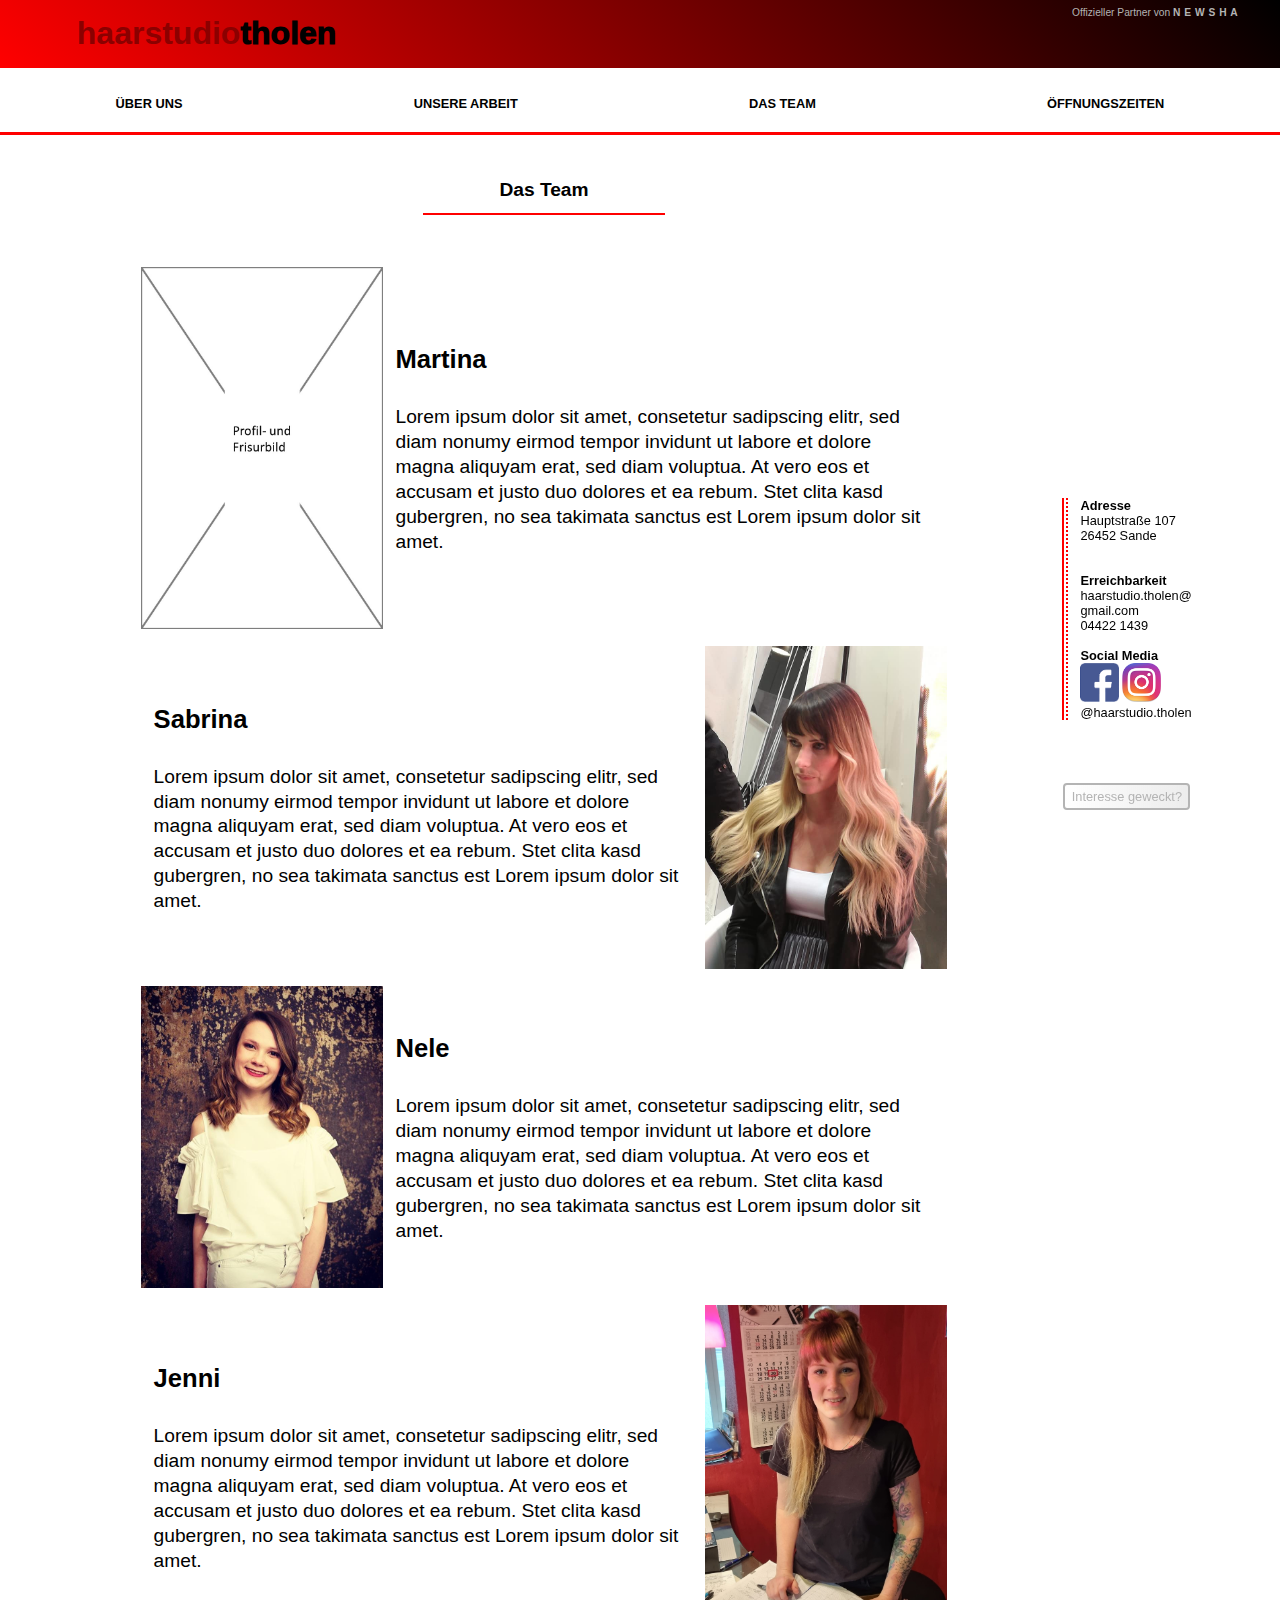
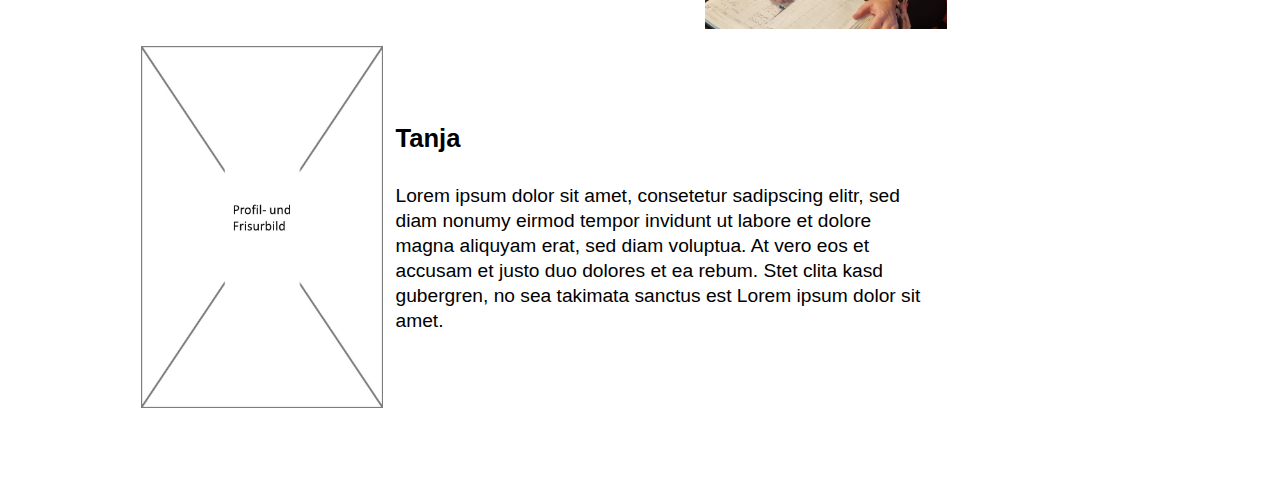
<file: dasTeam.html>
<!DOCTYPE html>
<html lang="de">
  <head>
    <meta charset="utf-8">
    <meta name="viewport" content="width=device-width, initial-scale=1">
    <title>Das Team</title>
    <link href="indexStyle.css" rel="stylesheet" type="text/css">
    <link href="mobileStyle.css" rel="stylesheet" type="text/css">
    <script
			  src="https://code.jquery.com/jquery-3.6.0.min.js"
			  integrity="sha256-/xUj+3OJU5yExlq6GSYGSHk7tPXikynS7ogEvDej/m4="
			  crossorigin="anonymous"></script>
        <script src="mobileJS.js"></script>
  </head>
  <body>
    <header>
      <div class="nameTholen">
        <h2><span class="textBold">haarstudio</span><span class="spacing">tholen</span></h2>
        <a href="https://www.newsha.de/salonfinder/15663/friseur-haarstudio-tholen-sande" target="_blank" id="newsha">Offizieller Partner von <span class="newS">NEWSHA</span></a>
      </div>
      <nav>
        <ul>
          <li><a href="index.html"><span class="linkText">ÜBER UNS</span></a></li>
          <li><a href="unsereArbeit.html"><span class="linkText">UNSERE ARBEIT</span></a></li>
          <li><a href="dasTeam.html"><span class="linkText">DAS TEAM</span></a></li>
          <li><a href="zeiten.html"><span class="linkText">ÖFFNUNGSZEITEN</span></a></li>
        </ul>
      </nav>
    </header>
    <a href="https://www.get-in-it.de/profil/IKv5bqCHy5Y2NBZIqJox7BOsgMJR1qT4" target="_blank" id="eldin">Interesse geweckt?</a>
    <div class="wrapper">
      <h3>Das Team</h3>
      <hr class="headlineStripe">
      <div class="team bildLinks">
        <div class="profilbildContainer">
        <img src="Hochformat Bild Platzhalter.jpg" class="teambild">
        </div>
        <div class="teamText">
          <h2>Martina</h2>
          <br>
          <p>Lorem ipsum dolor sit amet, consetetur sadipscing elitr, sed diam nonumy eirmod tempor invidunt ut labore et dolore magna aliquyam erat, sed diam voluptua. At vero eos et accusam et justo duo dolores et ea rebum. Stet clita kasd gubergren, no sea takimata sanctus est Lorem ipsum dolor sit amet.</p>
          </div>
      </div>
      <div class="team bildRechts">
        <div class="profilbildContainer">
        <img src="sabrina.jpg" class="teambild">
        </div>
        <div class="teamText">
          <h2>Sabrina</h2>
          <br>
          <p>Lorem ipsum dolor sit amet, consetetur sadipscing elitr, sed diam nonumy eirmod tempor invidunt ut labore et dolore magna aliquyam erat, sed diam voluptua. At vero eos et accusam et justo duo dolores et ea rebum. Stet clita kasd gubergren, no sea takimata sanctus est Lorem ipsum dolor sit amet.</p>
          </div>
      </div>
      <div class="team bildLinks">
        <div class="profilbildContainer">
        <img src="nele.jpg" class="teambild">
        </div>
        <div class="teamText">
          <h2>Nele</h2>
          <br>
          <p>Lorem ipsum dolor sit amet, consetetur sadipscing elitr, sed diam nonumy eirmod tempor invidunt ut labore et dolore magna aliquyam erat, sed diam voluptua. At vero eos et accusam et justo duo dolores et ea rebum. Stet clita kasd gubergren, no sea takimata sanctus est Lorem ipsum dolor sit amet.</p>
          </div>
      </div>
      <div class="team bildRechts">
        <div class="profilbildContainer">
        <img src="jenni.jpg" class="teambild">
        </div>
        <div class="teamText">
          <h2>Jenni</h2>
          <br>
          <p>Lorem ipsum dolor sit amet, consetetur sadipscing elitr, sed diam nonumy eirmod tempor invidunt ut labore et dolore magna aliquyam erat, sed diam voluptua. At vero eos et accusam et justo duo dolores et ea rebum. Stet clita kasd gubergren, no sea takimata sanctus est Lorem ipsum dolor sit amet.</p>
          </div>
      </div>
      <div class="team bildLinks" id="tanjaAbstand">
        <div class="profilbildContainer">
        <img src="Hochformat Bild Platzhalter.jpg" class="teambild">
        </div>
        <div class="teamText">
          <h2>Tanja</h2>
          <br>
          <p>Lorem ipsum dolor sit amet, consetetur sadipscing elitr, sed diam nonumy eirmod tempor invidunt ut labore et dolore magna aliquyam erat, sed diam voluptua. At vero eos et accusam et justo duo dolores et ea rebum. Stet clita kasd gubergren, no sea takimata sanctus est Lorem ipsum dolor sit amet.</p>
          </div>
      </div>

    </div>


    <div class="kontakte">
      <div class="doubleRand">
        <h4>Adresse</h4>
        <p>Hauptstraße 107<br>
          26452 Sande</p>
          <br>
          <br>
        <h4>Erreichbarkeit</h4>
        <p>haarstudio.tholen@<br>gmail.com<br>
          04422 1439</p>
          <br>
        <h4>Social Media</h4>
        <a target="_blank" href="https://www.facebook.com/Haarstudio.Tholen">
          <img src="fb-107.png" alt="Facebook-Logo" class="socialM"></a>
        <a target="_blank" href="https://www.instagram.com/haarstudio.tholen/?hl=de"><img src="instaLogo.png" class="socialM" alt="Instagramm-Logo"></a>
          <p>@haarstudio.tholen</p>
      </div>
    </div>
    <div class="mobileIcons">
      <a href="https://www.google.de/maps/place/Haarstudio+Tholen/@53.50609,8.0142701,15z/data=!4m5!3m4!1s0x0:0xb6b417d96a31ff0b!8m2!3d53.5061142!4d8.0142354" class="linkMaps"><img src="locationMarker.png"></a>
      <a href="tel: +4944221439" class="linkTel"><img src="telMarker.png"></a>
    </div>
    <div class="mobileNav">
      <ul>
        <li><a href="index.html"><span class="linkText">ÜBER UNS</span></a></li>
        <li><a href="unsereArbeit.html"><span class="linkText">UNSERE ARBEIT</span></a></li>
        <li><a href="dasTeam.html"><span class="linkText">DAS TEAM</span></a></li>
        <li><a href="zeiten.html"><span class="linkText">ÖFFNUNGSZEITEN</span></a></li>
        <li id="letzteListeMob"><a href="https://www.newsha.de/salonfinder/15663/friseur-haarstudio-tholen-sande" id="linkMobileNav" target="_blank">Tierversuche? Nein Danke!<br>Deshalb nutzen wir<br><span class="newS">NEWSHA</span></a></li>
      </ul>
    </div>
    <div class="mobileMenue"><div class="kasten"><img src="kleinerPfeil.png" width="90%" height="100%"></div></div>
  </body>
</html>
</file>
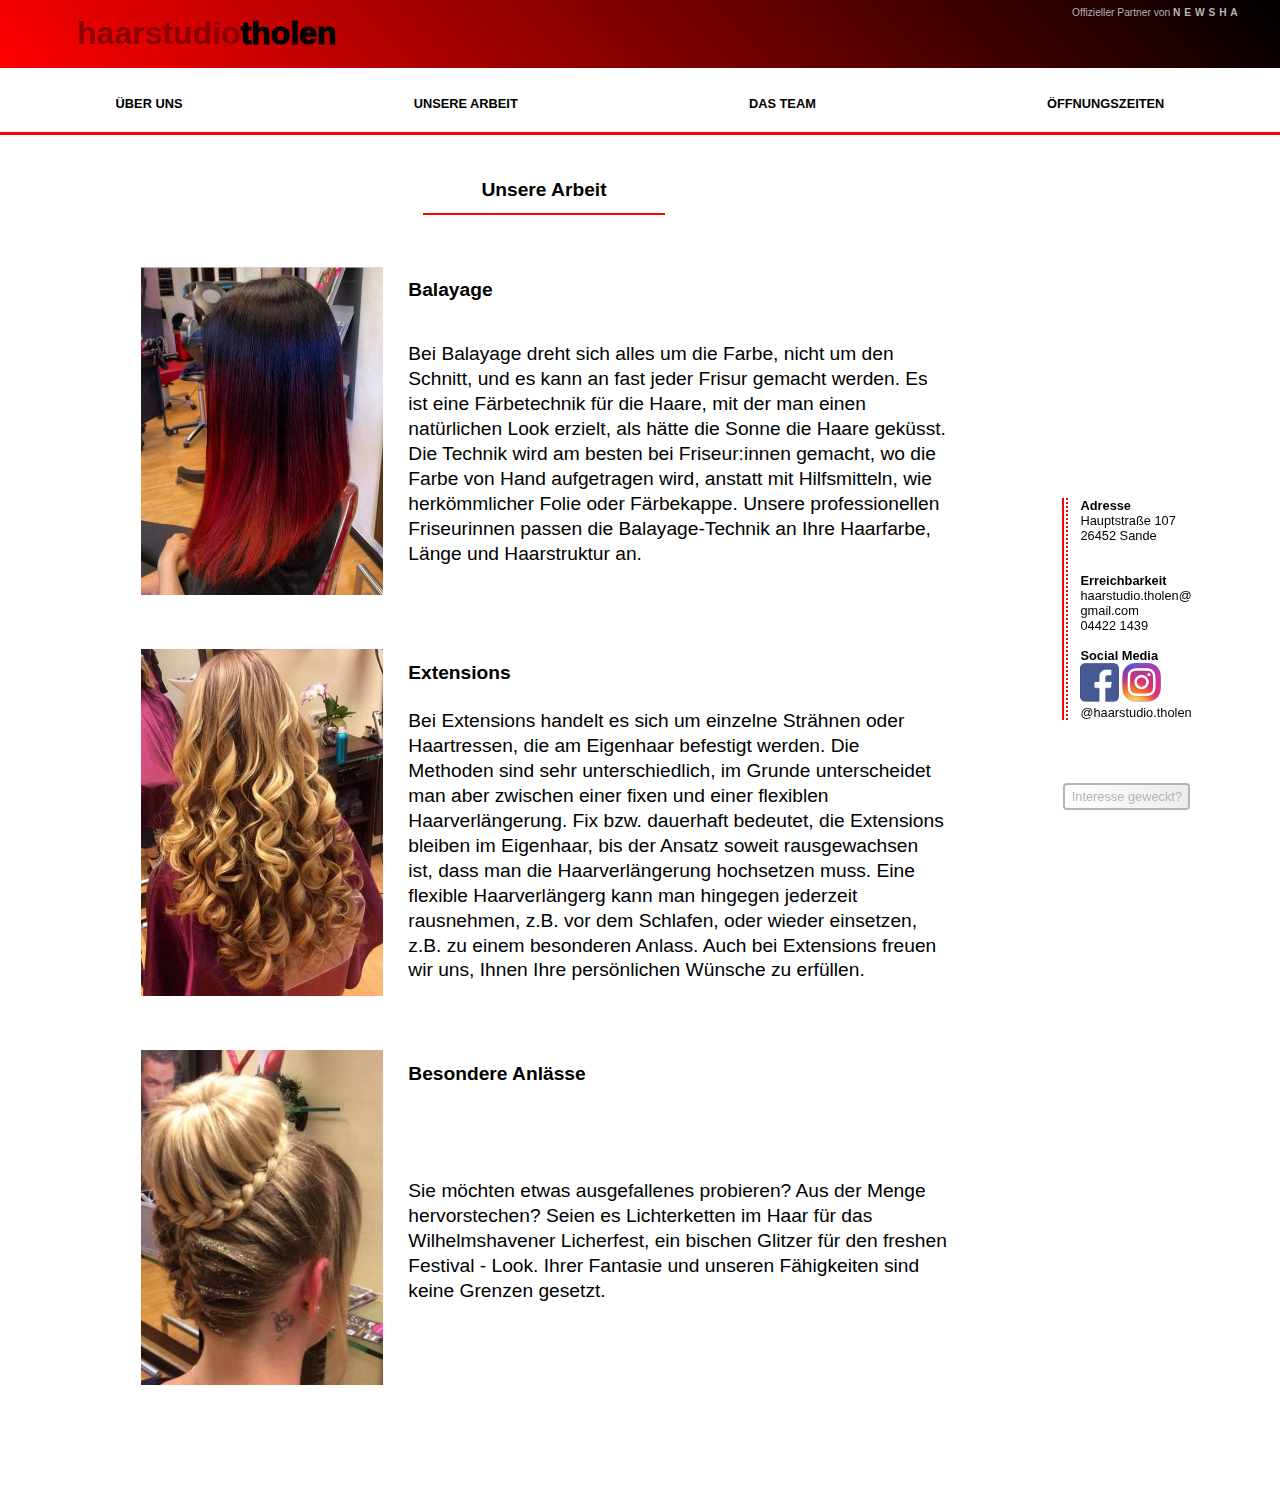
<file: unsereArbeit.html>
<!DOCTYPE html>
<html lang="de">
  <head>
    <meta charset="utf-8">
    <meta name="viewport" content="width=device-width, initial-scale=1">
    <title>Unsere Arbeit</title>
    <link href="indexStyle.css" rel="stylesheet" type="text/css">
    <link href="mobileStyle.css" rel="stylesheet" type="text/css">
    <script
			  src="https://code.jquery.com/jquery-3.6.0.min.js"
			  integrity="sha256-/xUj+3OJU5yExlq6GSYGSHk7tPXikynS7ogEvDej/m4="
			  crossorigin="anonymous"></script>
        <script src="mobileJS.js"></script>
  </head>
  <body>
    <header>
      <div class="nameTholen">
        <h2><span class="textBold">haarstudio</span><span class="spacing">tholen</span></h2>
        <a href="https://www.newsha.de/salonfinder/15663/friseur-haarstudio-tholen-sande" target="_blank" id="newsha">Offizieller Partner von <span class="newS">NEWSHA</span></a>
      </div>
      <nav>
        <ul>
          <li><a href="index.html"><span class="linkText">ÜBER UNS</span></a></li>
          <li><a href="unsereArbeit.html"><span class="linkText">UNSERE ARBEIT</span></a></li>
          <li><a href="dasTeam.html"><span class="linkText">DAS TEAM</span></a></li>
          <li><a href="zeiten.html"><span class="linkText">ÖFFNUNGSZEITEN</span></a></li>
        </ul>
      </nav>
    </header>
    <a href="https://www.get-in-it.de/profil/IKv5bqCHy5Y2NBZIqJox7BOsgMJR1qT4" target="_blank" id="eldin">Interesse geweckt?</a>
    <div class="wrapper">
      <h3>Unsere Arbeit</h3>
      <hr class="headlineStripe">
      <div class="bildMitText">
        <div class="bildHalter">
        <img src="balajage.jpg">
        </div>
        <div class="texthalter">
          <h2>Balayage</h2>
          <p>Bei Balayage dreht sich alles um die Farbe, nicht um den Schnitt, und es kann an fast jeder Frisur gemacht werden. Es ist eine Färbetechnik für die Haare, mit der man einen natürlichen Look erzielt, als hätte die Sonne die Haare geküsst. Die Technik wird am besten bei Friseur:innen gemacht, wo die Farbe von Hand aufgetragen wird, anstatt mit Hilfsmitteln, wie herkömmlicher Folie oder Färbekappe. Unsere professionellen Friseurinnen passen die Balayage-Technik an Ihre Haarfarbe, Länge und Haarstruktur an.</p>
      </div>
    </div>
    <br><br><br>
    <div class="bildMitText">
      <div class="bildHalter">
      <img src="extensions.jpg">
      </div>
      <div class="texthalter">
        <h2>Extensions</h2>
        <p>Bei Extensions handelt es sich um einzelne Strähnen oder Haartressen, die am Eigenhaar befestigt werden. Die Methoden sind sehr unterschiedlich, im Grunde unterscheidet man aber zwischen einer fixen und einer flexiblen Haarverlängerung. Fix bzw. dauerhaft bedeutet, die Extensions bleiben im Eigenhaar, bis der Ansatz soweit rausgewachsen ist, dass man die Haarverlängerung hochsetzen muss. Eine flexible Haarverlängerg kann man hingegen jederzeit rausnehmen, z.B. vor dem Schlafen, oder wieder einsetzen, z.B. zu einem besonderen Anlass. Auch bei Extensions freuen wir uns, Ihnen Ihre persönlichen Wünsche zu erfüllen.</p>
    </div>
  </div><br><br><br>
  <div class="bildMitText">
    <div class="bildHalter">
    <img src="technik 3.jpg">
    </div>
    <div class="texthalter">
      <h2>Besondere Anlässe</h2>
      <p>Sie möchten etwas ausgefallenes probieren? Aus der Menge hervorstechen? Seien es Lichterketten im Haar für das Wilhelmshavener Licherfest, ein bischen Glitzer für den freshen Festival - Look. Ihrer Fantasie und unseren Fähigkeiten sind keine Grenzen gesetzt.</p>
  </div>
</div><br><br><br>
</div>
    <div class="kontakte">
      <div class="doubleRand">
        <h4>Adresse</h4>
        <p>Hauptstraße 107<br>
          26452 Sande</p>
          <br>
          <br>
        <h4>Erreichbarkeit</h4>
        <p>haarstudio.tholen@<br>gmail.com<br>
          04422 1439</p>
          <br>
        <h4>Social Media</h4>
        <a target="_blank" href="https://www.facebook.com/Haarstudio.Tholen">
          <img src="fb-107.png" alt="Facebook-Logo" class="socialM"></a>
        <a target="_blank" href="https://www.instagram.com/haarstudio.tholen/?hl=de"><img src="instaLogo.png" class="socialM" alt="Instagramm-Logo"></a>
          <p>@haarstudio.tholen</p>
      </div>
    </div>
    <div class="mobileIcons">
      <a href="https://www.google.de/maps/place/Haarstudio+Tholen/@53.50609,8.0142701,15z/data=!4m5!3m4!1s0x0:0xb6b417d96a31ff0b!8m2!3d53.5061142!4d8.0142354" class="linkMaps"><img src="locationMarker.png"></a>
      <a href="tel: +4944221439" class="linkTel"><img src="telMarker.png"></a>
    </div>
    <div class="mobileNav">
      <ul>
        <li><a href="index.html"><span class="linkText">ÜBER UNS</span></a></li>
        <li><a href="unsereArbeit.html"><span class="linkText">UNSERE ARBEIT</span></a></li>
        <li><a href="dasTeam.html"><span class="linkText">DAS TEAM</span></a></li>
        <li><a href="zeiten.html"><span class="linkText">ÖFFNUNGSZEITEN</span></a></li>
        <li id="letzteListeMob"><a href="https://www.newsha.de/salonfinder/15663/friseur-haarstudio-tholen-sande" id="linkMobileNav" target="_blank">Tierversuche? Nein Danke!<br>Deshalb nutzen wir<br><span class="newS">NEWSHA</span></a></li>
      </ul>
    </div>
    <div class="mobileMenue"><div class="kasten"><img src="kleinerPfeil.png" width="90%" height="100%"></div></div>
  </body>
</html>
</file>
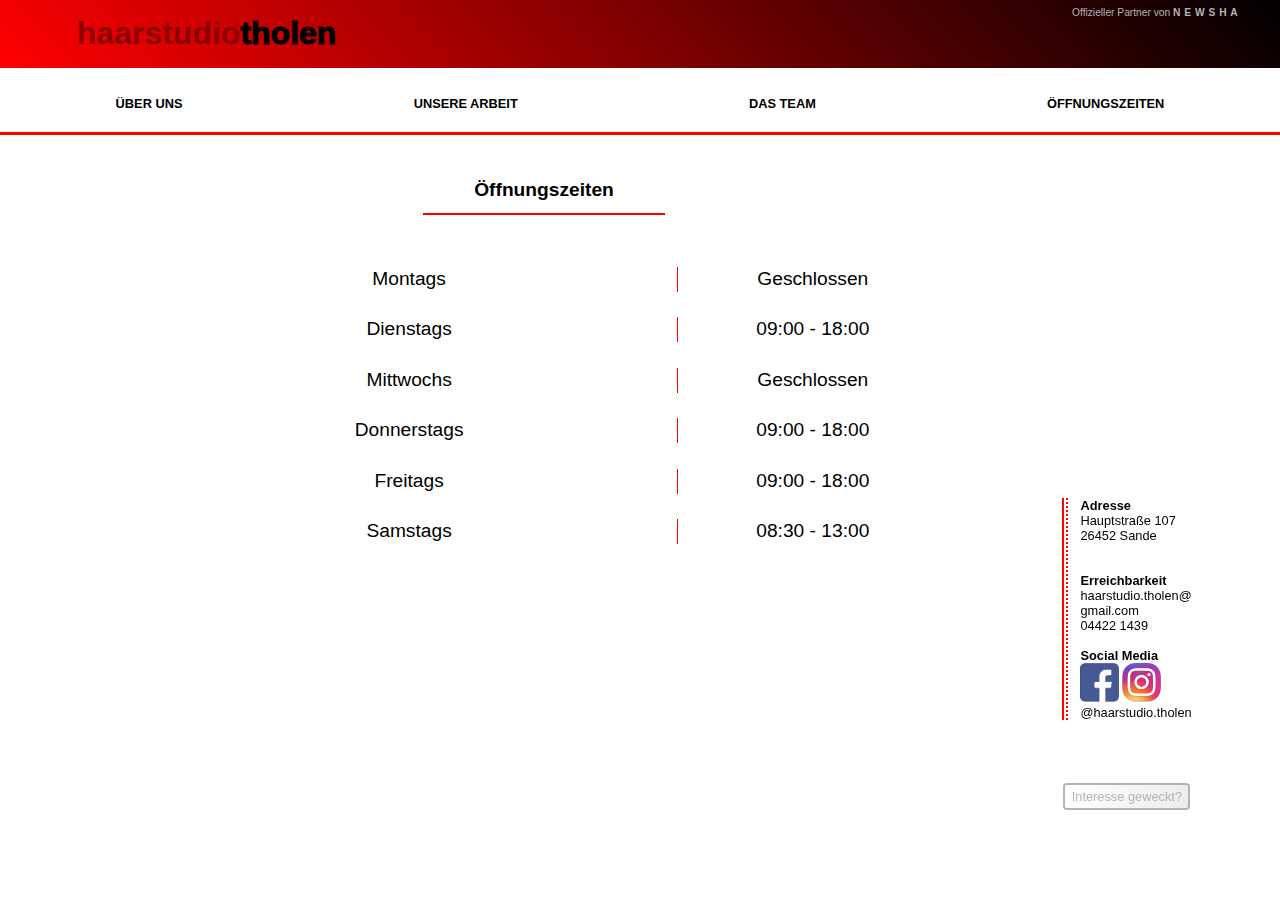
<file: zeiten.html>
<!DOCTYPE html>
<html lang="de">
  <head>
    <meta charset="utf-8">
    <meta name="viewport" content="width=device-width, initial-scale=1">
    <title>Tholen Zeiten</title>
    <link href="indexStyle.css" rel="stylesheet" type="text/css">
    <link href="mobileStyle.css" rel="stylesheet" type="text/css">
    <script
			  src="https://code.jquery.com/jquery-3.6.0.min.js"
			  integrity="sha256-/xUj+3OJU5yExlq6GSYGSHk7tPXikynS7ogEvDej/m4="
			  crossorigin="anonymous"></script>
        <script src="mobileJS.js"></script>
  </head>
  <body>
    <header>
      <div class="nameTholen">
        <h2><span class="textBold">haarstudio</span><span class="spacing">tholen</span></h2>
        <a href="https://www.newsha.de/salonfinder/15663/friseur-haarstudio-tholen-sande" target="_blank" id="newsha">Offizieller Partner von <span class="newS">NEWSHA</span></a>
      </div>
      <nav>
        <ul>
          <li><a href="index.html"><span class="linkText">ÜBER UNS</span></a></li>
          <li><a href="unsereArbeit.html"><span class="linkText">UNSERE ARBEIT</span></a></li>
          <li><a href="dasTeam.html"><span class="linkText">DAS TEAM</span></a></li>
          <li><a href="zeiten.html"><span class="linkText">ÖFFNUNGSZEITEN</span></a></li>
        </ul>
      </nav>
    </header>
    <a href="https://www.get-in-it.de/profil/IKv5bqCHy5Y2NBZIqJox7BOsgMJR1qT4" target="_blank" id="eldin">Interesse geweckt?</a>
    <div class="wrapper">
      <h3>Öffnungszeiten</h3>
      <hr class="headlineStripe">
      <div class="oeZeiten">
        <p class="mo">Montags</p> <p class="moZ">Geschlossen</p>
        <p class="di">Dienstags</p> <p class="diZ">09:00 - 18:00</p>
        <p class="mi">Mittwochs</p> <p class="miZ">Geschlossen</p>
        <p class="do">Donnerstags</p> <p class="doZ">09:00 - 18:00</p>
        <p class="fr">Freitags</p> <p class="frZ">09:00 - 18:00</p>
        <p class="sa">Samstags</p> <p class="saZ">08:30 - 13:00</p>
      </div>
    </div>

    <div class="kontakte">
      <div class="doubleRand">
        <h4>Adresse</h4>
        <p>Hauptstraße 107<br>
          26452 Sande</p>
          <br>
          <br>
        <h4>Erreichbarkeit</h4>
        <p>haarstudio.tholen@<br>gmail.com<br>
          04422 1439</p>
          <br>
        <h4>Social Media</h4>
        <a target="_blank" href="https://www.facebook.com/Haarstudio.Tholen">
          <img src="fb-107.png" alt="Facebook-Logo" class="socialM"></a>
        <a target="_blank" href="https://www.instagram.com/haarstudio.tholen/?hl=de"><img src="instaLogo.png" class="socialM" alt="Instagramm-Logo"></a>
          <p>@haarstudio.tholen</p>
      </div>
    </div>
    <div class="mobileIcons">
      <a href="https://www.google.de/maps/place/Haarstudio+Tholen/@53.50609,8.0142701,15z/data=!4m5!3m4!1s0x0:0xb6b417d96a31ff0b!8m2!3d53.5061142!4d8.0142354" class="linkMaps"><img src="locationMarker.png"></a>
      <a href="tel: +4944221439" class="linkTel"><img src="telMarker.png"></a>
    </div>
    <div class="mobileNav">
      <ul>
        <li><a href="index.html"><span class="linkText">ÜBER UNS</span></a></li>
        <li><a href="unsereArbeit.html"><span class="linkText">UNSERE ARBEIT</span></a></li>
        <li><a href="dasTeam.html"><span class="linkText">DAS TEAM</span></a></li>
        <li><a href="zeiten.html"><span class="linkText">ÖFFNUNGSZEITEN</span></a></li>
        <li id="letzteListeMob"><a href="https://www.newsha.de/salonfinder/15663/friseur-haarstudio-tholen-sande" id="linkMobileNav" target="_blank">Tierversuche? Nein Danke!<br>Deshalb nutzen wir<br><span class="newS">NEWSHA</span></a></li>
      </ul>
    </div>
    <div class="mobileMenue"><div class="kasten"><img src="kleinerPfeil.png" width="90%" height="100%"></div></div>
  </body>
</html>
</file>
<file: indexStyle.css>
* {
  margin: 0;
  padding: 0;
  box-sizing: border-box;
}
html {
  background: white;
  font-family: univers, Arial, sans-serif;
  overflow: auto;
}
header {
  height: 15vh;
  width: 100%;
  position: fixed;
  top: 0;
  left: 0;
  z-index: 3;
}
.nameTholen {
  display: flex;
  justify-content: flex-start;
  align-items: center;
  padding-left: 5vw;
  height: 50%;
  background: linear-gradient(45deg, red, black);
  background: rotate(45deg);
  position: relative;
}
#newsha {
  position: absolute;
  top: 10%;
  right: 3%;
  color: rgb(180,180,180);
  font-size: 0.8vmax;
}
#newsha:link, #nesha:visited {
  text-decoration: none;
}
.newS {
  font-weight: 800;
  letter-spacing: 0.3vmax;
}
#eldin {
  position: fixed;
  bottom: 10%;
  right: 7vw;
  font-size: 1vmax;
  color: rgba(180,180,180);
  border: 2px solid rgb(180,180,180);
  padding: 0.3vmax 0.5vmax;
  border-radius: 4px;
  overflow: hidden;
}
#eldin::before {
  content:"";
  position: absolute;
  top: 0;
  left: 0;
  height: 100%;
  width: 200%;
  background: linear-gradient(90deg, rgba(0,0,0,0), rgba(180,180,180, 0.5));
  border-radius: 4px;
  animation-name: clickme;
  animation-duration: 5s;
  animation-iteration-count: infinite;
  animation-timing-function: ease-out;
}
#eldin:link, #eldin:visited {
  text-decoration: none;
}
@keyframes clickme {
  0% {
    left: 0;
    background: linear-gradient(90deg, rgba(0,0,0,0), rgba(180,180,180, 0.5));
  }
  85% {
    left: 0;
    background: linear-gradient(90deg, rgba(0,0,0,0), rgba(180,180,180, 0.5));
  }
  93% {
    left: -50%;
    background: linear-gradient(90deg, rgba(0,0,0,0), rgba(250,250,250, 1));
  }
  100% {
    left: 0;
    background: linear-gradient(90deg, rgba(0,0,0,0), rgba(180,180,180, 0.5));
  }
}
.nameTholen h2 {
  font-size: 2.5vmax;
  margin-left: 1vmax;
}
.spacing {
  font-weight: 1000;
}
.textBold {
  color: darkred;
}
nav {
  width: 100%;
  height: 50%;
  border-bottom: 3px solid red;
  background: white;
}
ul {
  width: 100%;
  height: 100%;
  display: flex;
  justify-content: space-around;
  align-items: center;
  list-style-type: none;
  padding: 0;
}
ul li {
  border-top: 1px solid black;
  padding-top: 0.5vw;
  position: relative;
  display: inline-block;
}
.linkText {
  position: relative;
  z-index: 3;
}
ul li a:link, ul li a:visited {
  text-decoration: none;
  color: black;
  font-weight: bold;
  font-size: 1vmax;
}
ul li a:hover {
  color: red;
}
ul li::before {
  content: "";
  position: absolute;
  top: -1px;
  left: 0;
  height: calc(100% + 1px);
  width: 100%; background: white;
  transition: 0.3s;
}
ul li:hover::before {
  width: 0;
  left: 50%;
}
figure {
  width: 70%;
  margin: 0 auto;
  margin-bottom: 3vmax;
}
figcaption {
  font-size: 0.8vmax;
  color: gray;
}
.querBild {
  width: 100%;
  height: auto;
}
.wrapper {
  padding: 2vmax 1vmax;
  width: 65vw;
  margin: 17vh 7vw 3vw 10vw;
/*  margin: 17vh auto 3vw auto;*/
}
.wrapper p {
  font: 1.5vmax/1.3 Univers, Arial, sans-serif;
  margin-bottom: 2vmax;
}
.wrapper h3 {
  margin-bottom: 1vmax;
  text-align: center;
  font-size: 1.5vmax;
}
.wrapper hr {
  width: 30%;
  margin: 0 auto;
  margin-bottom: 4vmax;
  border: 1px solid red;
}
.kontakte {
  position: fixed;
  right: 7vw;
  bottom: 20vh;
  border-left: 2px solid red;
  display: flex;
  justify-content: flex-end;
}
.doubleRand {
  height: 100%;
  width: 99%;
  border-left: 2px dotted red;
  align-items: center;
  padding-left: 1vmax;
  font-size: clamp(0.3em, 1vmax, 1.5em);
}
.doubleRand h4 {
  margin-bottom: 1vmax
  font-size: 1vmax;
}
.doubleRand p a:link, .doubleRand p a:visited {
  color: black;
}
.socialM {
  width: clamp(30px, 3vw, 70px);
}
.bildMitText {
  width: 100%;
  display: flex;
}
.bildHalter {
  width: 30%;
}
.bildHalter img {
  width: 100%;
  height: 100%;
}
.texthalter {
  display: flex;
  flex-direction: column;
  flex: 1;
  padding-left: 2vmax;
}
.texthalter h2 {
  margin-bottom: 1vmax;
  margin-top: 1vmax;
  font-size: 1.5vmax;
}
.texthalter p {
  margin-top: auto;
  margin-bottom: auto;
}
.team {
  display: flex;
  width: 100%;
  margin: 1vmax 1vmax 1vmax 0;
}
.profilbildContainer {
  width: 30%;
  height: auto;
}
.teamText {
  width: 70%;
  display: flex;
  flex-direction: column;
  padding-left: 1vmax;
  padding-right: 1vmax;

}
.teamText h2 {
  font-size: 2vmax;
  margin-top: auto;
  margin-bottom: 1vmax;
}
.teamText p {
  margin-bottom: auto;
}
.teambild {
  width: 100%;
}
.bildRechts {
  flex-direction: row-reverse;
}
.oeZeiten {
  width: 100%;
  display: grid;
  grid-template-columns: 2fr 1fr;
  grid-template-rows: auto auto auto auto auto;
}
.mo {
  grid-column: 1 / 2;
  grid-row: 1 / 2;
  text-align: center;
  border-right: 1px solid red;
}
.di {
  grid-column: 1 / 2;
  grid-row: 2 / 3;
  text-align: center;
  border-right: 1px solid red;
}
.mi {
  grid-column: 1 / 2;
  grid-row: 3 / 4;
  text-align: center;
  border-right: 1px solid red;
}
.do {
  grid-column: 1 / 2;
  grid-row: 4 / 5;
  text-align: center;
  border-right: 1px solid red;
}
.fr {
  grid-column: 1 / 2;
  grid-row: 5 / 6;
  text-align: center;
  border-right: 1px solid red;
}
.sa {
  grid-column: 1 / 2;
  grid-row: 6 / 7;
  text-align: center;
  border-right: 1px solid red;
}
.moZ {
  grid-column: 2 / 3;
  grid-row: 1 / 2;
  text-align: center;
}
.diZ {
  grid-column: 2 / 3;
  grid-row: 2 / 3;
  text-align: center;
}
.miZ {
  grid-column: 2 / 3;
  grid-row: 3 / 4;
  text-align: center;
}
.doZ {
  grid-column: 2 / 3;
  grid-row: 4 / 5;
  text-align: center;
}
.frZ {
  grid-column: 2 / 3;
  grid-row: 5 / 6;
  text-align: center;
}
.saZ {
  grid-column: 2 / 3;
  grid-row: 6 / 7;
  text-align: center;
}
.mobileIcons {
  display: none;
}
.mobileMenue, .mobileNav {
  display: none;
}
.container {
  width: 100%;
  height: 60vh;
  text-align: center;
  position: relative;
  overflow: hidden;
  margin-bottom: 5vmax;
}
.buttons {
  width: 5%;
  height: 15%;
  background: rgba(0,0,0,0.5);
  position: absolute;
  top: 45%;
  color: white;
  display: grid;
  place-items: center;
  border-radius: 4px;
}
.right {
  right: 0;
}
.left {
  left: 0;

}
.pfeil1 {
  transform: rotate(-45deg);
}
.pfeil2 {
  transform: rotate(135deg);
}
.buttons:hover {
  background: rgba(0,0,0,0.8);
  cursor: pointer;
}
</file>
<file: mobileStyle.css>
@media screen and (max-width: 40em) {
  * {
    margin: 0;
    padding: 0;
    box-sizing: border-box;
  }
  html {
    font-family: univers, Arial, sans-serif;
  }
  body {
    width: 100%;
    margin: 0;
  }
  header {
    height: 7vh;
    position: static;
    margin: 0;
  }
  .nameTholen {
    display: flex;
    justify-content: flex-start;
    align-items: center;
    height: 100%;
    background: linear-gradient(45deg, red, black);
    background: rotate(45deg);
  }
  .nameTholen h2 {
    font-size: 2.5vmax;
  }
  .spacing {
    font-weight: 1000;
  }
  .textBold {
    color: darkred;
  }
  nav {
    width: 100%;
    height: 50%;
    border-bottom: 3px solid red;
    background: white;
    display: none;
  }
  ul {
    width: 100%;
    height: 100%;
    display: flex;
    justify-content: space-around;
    align-items: center;
    list-style-type: none;
    padding: 0;
  }
  ul li {
    border-top: 1px solid black;
    padding-top: 0.5vw;
    position: relative;
    display: inline-block;
  }
  .linkText {
    position: relative;
    z-index: 3;
  }
  ul li a:link, ul li a:visited {
    text-decoration: none;
    color: black;
    font-weight: bold;
    font-size: 1vmax;
  }
  ul li a:hover {
    color: red;
  }
  ul li::before {
    content: "";
    position: absolute;
    top: -1px;
    left: 0;
    height: calc(100% + 1px);
    width: 100%; background: white;
    transition: 0.3s;
  }
  ul li:hover::before {
    width: 0;
    left: 50%;
  }
  figure {
    width: 90%;
    margin: 0 auto;
    margin-bottom: 2vmax;
  }
  figcaption {
    font-size: 0.8vmax;
    color: gray;
    margin: 0;
  }
  .querBild {
    width: 100%;
    height: auto;
  }
  .abstandBot {
    margin-bottom: 15vmax;
  }
  #tanjaAbstand {
    margin-bottom: 15vmax;
  }
  .wrapper {
    width: 100%;
    margin: 0;
    margin-bottom: 10vmax;
  }
  .wrapper p {
    font: 1.5vmax/1.3 Univers, Arial, sans-serif;
    margin: 0;
    margin-bottom: 2vmax;
  }
  .wrapper h3 {
    margin-bottom: 1vmax;
    text-align: center;
    font-size: 1.5vmax;
  }
  .wrapper hr {
    width: 30%;
    margin-bottom: 4vmax;
    border: 1px solid red;
  }
  .kontakte {
    position: fixed;
    right: 7vw;
    bottom: 20vh;
    border-left: 2px solid red;
    display: flex;
    justify-content: flex-end;
    display: none;
  }
  .doubleRand {
    height: 100%;
    width: 99%;
    border-left: 2px dotted red;
    align-items: center;
    padding-left: 1vmax;
    font-size: clamp(0.3em, 1vmax, 1.5em);
    display: none;
  }
  .doubleRand h4 {
    margin-bottom: 1vmax
    font-size: 1vmax;
  }
  .socialM {
    width: clamp(30px, 3vw, 70px);
  }
  .bildMitText {
    width: 100%;
    display: flex;
  }
  .bildHalter {
    width: 40%;
    height: auto;
  }
  .bildHalter img {
    width: 100%;
    height: auto;
  }
  .texthalter {
    flex: 1;
    padding-left: 2vmax;
    display: flex;
    flex-direction: column;
  }
  .texthalter h2 {
    margin-top: auto;
    font-size: clamp(1vmax, 2.5vmax, 3vmax);
    margin-bottom: 1vmax;
  }
  .texthalter p {
    margin-bottom: auto;
    font-size: max(1.3vmax);
  }
  .team {
    display: flex;
    height: 25vh;
    margin: 2vmax 0 2vmax 0;
  }
  .profilbildContainer {
    width: 30%;
    height: auto;
  }
  .teamText {
    display: flex;
  }
  .teamText h2 {
    font-size: clamp(1.5vmax, 2vmax, 2.5vmax);
    margin-top: auto;
  }
  .teamText p {
    margin-bottom: auto;
  }
  .teambild {
    width: 100%;
    height: auto;
  }
  .bildRechts {
    flex-direction: row-reverse;
  }
  .oeZeiten {
    width: 80%;
    display: grid;
    margin: 0 auto;
    grid-template-columns: 1fr 1fr;
    grid-template-rows: auto auto auto auto auto;
  }
  .mo {
    grid-column: 1 / 2;
    grid-row: 1 / 2;
    text-align: left;
    border-right: 1px solid red;
  }
  .di {
    grid-column: 1 / 2;
    grid-row: 2 / 3;
    text-align: left;
    border-right: 1px solid red;
  }
  .mi {
    grid-column: 1 / 2;
    grid-row: 3 / 4;
    text-align: left;
    border-right: 1px solid red;
  }
  .do {
    grid-column: 1 / 2;
    grid-row: 4 / 5;
    text-align: left;
    border-right: 1px solid red;
  }
  .fr {
    grid-column: 1 / 2;
    grid-row: 5 / 6;
    text-align: left;
    border-right: 1px solid red;
  }
  .sa {
    grid-column: 1 / 2;
    grid-row: 6 / 7;
    text-align: left;
    border-right: 1px solid red;
  }
  .moZ {
    grid-column: 2 / 3;
    grid-row: 1 / 2;
    text-align: center;
  }
  .diZ {
    grid-column: 2 / 3;
    grid-row: 2 / 3;
    text-align: center;
  }
  .miZ {
    grid-column: 2 / 3;
    grid-row: 3 / 4;
    text-align: center;
  }
  .doZ {
    grid-column: 2 / 3;
    grid-row: 4 / 5;
    text-align: center;
  }
  .frZ {
    grid-column: 2 / 3;
    grid-row: 5 / 6;
    text-align: center;
  }
  .saZ {
    grid-column: 2 / 3;
    grid-row: 6 / 7;
    text-align: center;
  }
  .mobileIcons {
    display: flex;
    position: fixed;
    width: 100%;
    bottom: 0;
    left: 0;
    justify-content: space-around;
    z-index: 3;
    background: linear-gradient(45deg, black, red);
    border-top: 1px solid black;
    padding-top: 5px;
  }
  .mobileIcons a img {
    width: 17vw;
    height: auto;
  }
  .mobileNav {
    display: flex;
    position: fixed;
    top: 0;
    left: -60%;
    width: 60vw;
    height: 100vh;
    background: linear-gradient(45deg, rgba(150,0,0,0.8) 10%, rgba(0,0,0,0.8));
    transition: 0.4s ease;
  }
  .mobileNav ul {
    margin: 0 auto;
    display: inline;
    width: 80%;
    align-items: normal;
    justify-content: normal;
    padding-top: 5vmax;
  }
  .mobileNav ul li {
    display: block;
    border: none;
    text-align: center;
    margin: 4vmax 0;
    border-top: 2px solid white;
    padding-top: 4vmax;
  }
  #letzteListeMob {
    border-bottom: 2px solid white;
    padding-bottom: 4vmax;
  }
  .mobileNav ul li::before {
    display: none;
  }
  .mobileNav ul li a:link, .mobileNav ul li a:visited {
    color: white;
    font-size: 2vmax;
  }
  .slide {
    left: 0;
  }

  .mobileMenue {
    display: block;
    width: 10vw;
    height: 10vw;
    position: fixed;
    top: 7vh;
    left: 0;
    transition: 0.4s ease;
  }
  .kasten {
    width: 100%;
    height: 100%;
    background-image: linear-gradient(45deg, rgba(0,0,0,0.8), rgba(150,0,0,0.8));
    position: relative;
    top: 0;
    left: 0;
    display: flex;
    align-items: center;
    justify-content: center;
    padding: 0;
    overflow: hidden;
  }
  #newsha {
    display: none;
  }
  #linkMobileNav {
    color: white;
    text-align: center;
  }
  #linkMobileNav:link, #linkMobileNav:visited {
    text-decoration: none;
    color: white;
  }
  .slideMenue {
    left: 60vw;
  }
  .kasten img {
    position: absolute;
    top: 0;
    left: 1px;
    transition: 0.4s ease;
  }
  .pfeilDreher {
    transform: rotate(180deg);
  }
  .buttons {
    width: 15%;
    opacity: 0.2
  }
  #eldin {
    position: fixed;
    top: 8%;
    bottom: 89%;
    right: 7vw;
    font-size: 1vmax;
    color: black;
    border: 1px solid black;
    padding: 0.3vmax 0.5vmax;
    border-radius: 4px;
    overflow: hidden;
  }
  #eldin::before {
    content:"";
    position: absolute;
    top: 0;
    left: 0;
    height: 100%;
    width: 200%;
    background: linear-gradient(90deg, rgba(0,0,0,0), rgba(180,180,180, 0.5));
    border-radius: 4px;
    animation-name: clickme;
    animation-duration: 5s;
    animation-iteration-count: infinite;
    animation-timing-function: ease-out;
  }
  #eldin:link, #eldin:visited {
    text-decoration: none;
  }
  #bild {
    width: 80%;
    height: auto;
  }
  .container {
    display: flex;
    align-items: center;
    justify-content: center;
  }
}
</file>
